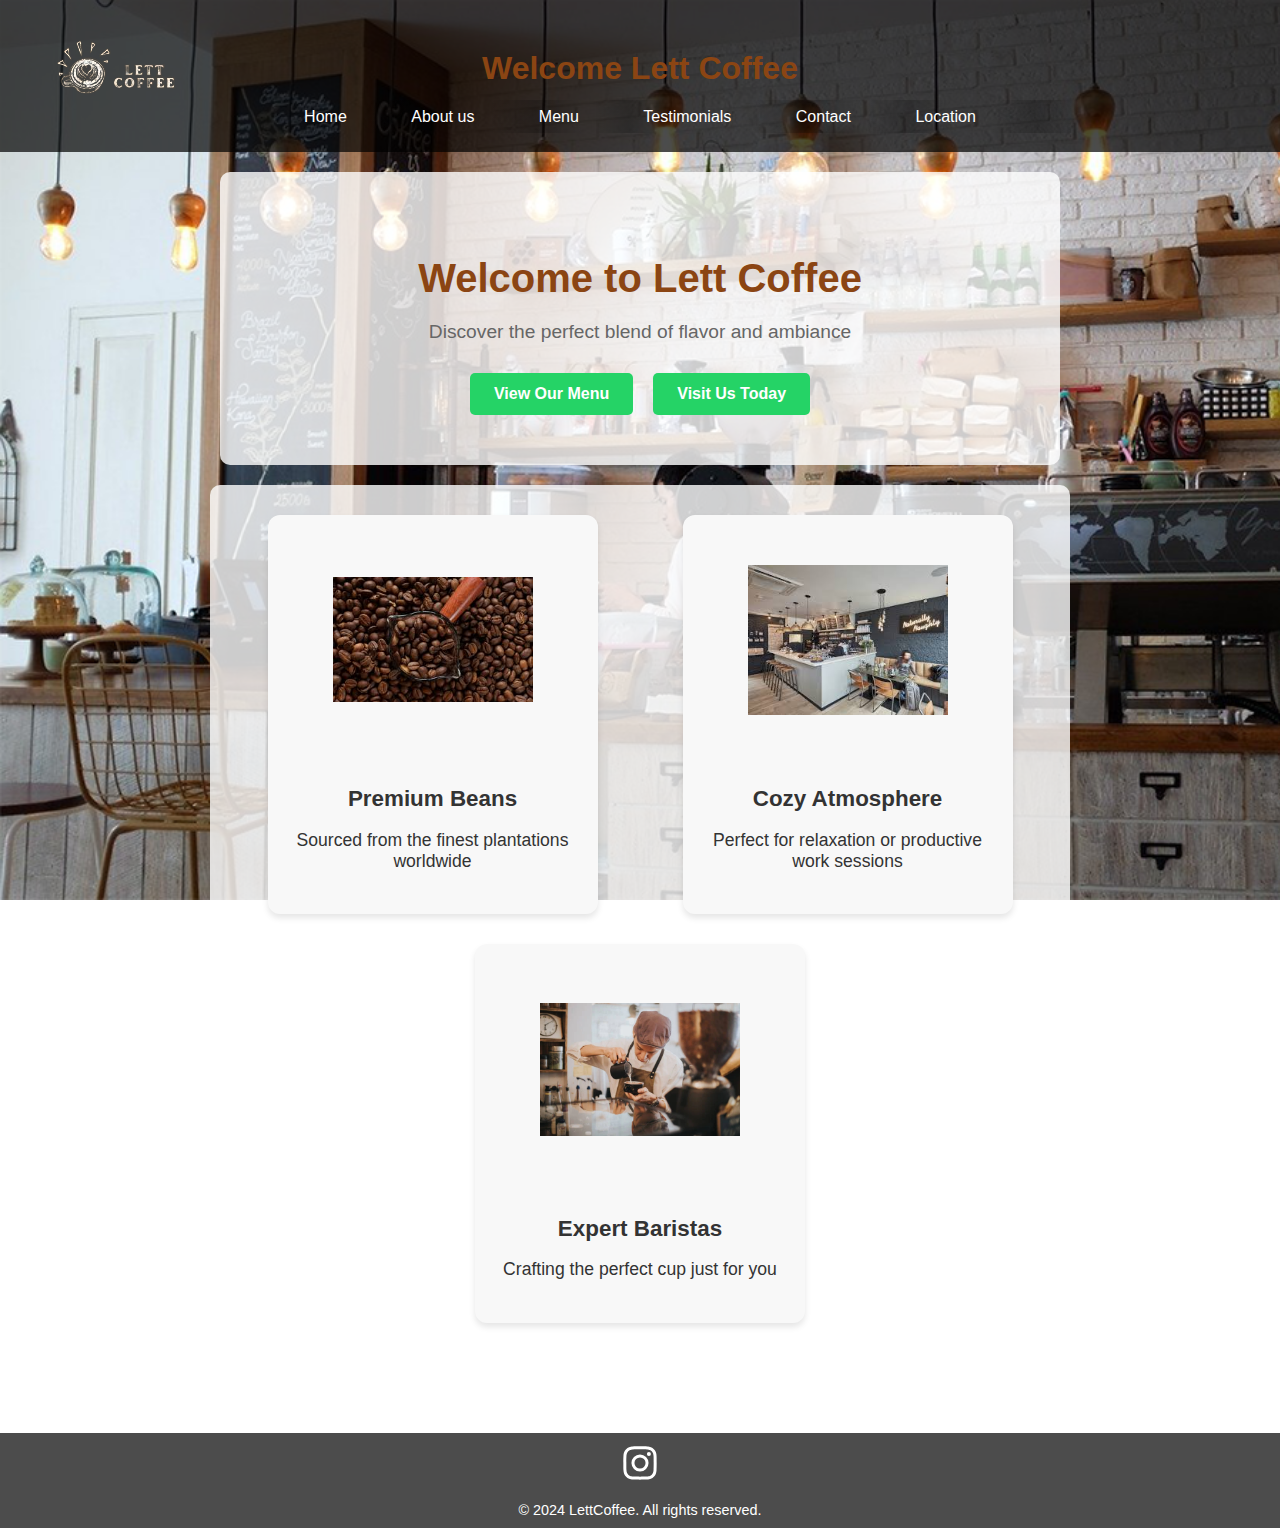
<file: index.html>
<!DOCTYPE html>
<html lang="en">
  <head>
    <meta charset="UTF-8" />
    <meta name="viewport" content="width=device-width, initial-scale=1.0" />
    <title>Cafe Delight</title>
    <link rel="stylesheet" href="styles.css" />
  </head>
  <body class="full-height-layout">
    <header>
      <img src="./assets/cafe-logo.png" alt="Cafe Logo" class="logo" />
      <h1>Welcome Lett Coffee</h1>
      <nav>
        <ul class="nav-links">
          <li><a href="index.html">Home</a></li>
          <li><a href="about.us.html">About us</a></li>
          <li><a href="menu.html">Menu</a></li>
          <li><a href="testimonials.html">Testimonials</a></li>
          <li><a href="contact.html">Contact</a></li>
          <li><a href="map.html">Location</a></li>
        </ul>
        <div class="toggler">
          <span></span>
          <span></span>
          <span></span>
        </div>
      </nav>
    </header>

    <main>
      <section id="home">
        <h2>Welcome to Lett Coffee</h2>
        <p>Discover the perfect blend of flavor and ambiance</p>
        <div class="cta-buttons">
          <a href="menu.html" class="btn">View Our Menu</a>
          <a href="contact.html" class="btn">Visit Us Today</a>
        </div>
      </section>

      <section id="features">
        <div class="feature-container">
          <div class="feature">
            <img src="./assets/coffee-bean.png" alt="Premium Coffee Beans" />
            <h3>Premium Beans</h3>
            <p>Sourced from the finest plantations worldwide</p>
          </div>
        </div>
        <div class="feature-container">
          <div class="feature">
            <img src="./assets/interior.png" alt="Cozy Atmosphere" />
            <h3>Cozy Atmosphere</h3>
            <p>Perfect for relaxation or productive work sessions</p>
          </div>
        </div>
        <div class="feature-container">
          <div class="feature">
            <img src="./assets/barista.png" alt="Expert Baristas" />
            <h3>Expert Baristas</h3>
            <p>Crafting the perfect cup just for you</p>
          </div>
        </div>
      </section>
    </main>

    <footer>
      <a
        href="https://www.instagram.com/lettcoffee"
        target="_blank"
        rel="noopener noreferrer"
        class="instagram-link"
      >
        <svg
          class="instagram-logo"
          fill="currentColor"
          viewBox="0 0 24 24"
          aria-hidden="true"
        >
          <path
            fill-rule="evenodd"
            d="M12.315 2c2.43 0 2.784.013 3.808.06 1.064.049 1.791.218 2.427.465a4.902 4.902 0 011.772 1.153 4.902 4.902 0 011.153 1.772c.247.636.416 1.363.465 2.427.048 1.067.06 1.407.06 4.123v.08c0 2.643-.012 2.987-.06 4.043-.049 1.064-.218 1.791-.465 2.427a4.902 4.902 0 01-1.153 1.772 4.902 4.902 0 01-1.772 1.153c-.636.247-1.363.416-2.427.465-1.067.048-1.407.06-4.123.06h-.08c-2.643 0-2.987-.012-4.043-.06-1.064-.049-1.791-.218-2.427-.465a4.902 4.902 0 01-1.772-1.153 4.902 4.902 0 01-1.153-1.772c-.247-.636-.416-1.363-.465-2.427-.047-1.024-.06-1.379-.06-3.808v-.63c0-2.43.013-2.784.06-3.808.049-1.064.218-1.791.465-2.427a4.902 4.902 0 011.153-1.772A4.902 4.902 0 015.45 2.525c.636-.247 1.363-.416 2.427-.465C8.901 2.013 9.256 2 11.685 2h.63zm-.081 1.802h-.468c-2.456 0-2.784.011-3.807.058-.975.045-1.504.207-1.857.344-.467.182-.8.398-1.15.748-.35.35-.566.683-.748 1.15-.137.353-.3.882-.344 1.857-.047 1.023-.058 1.351-.058 3.807v.468c0 2.456.011 2.784.058 3.807.045.975.207 1.504.344 1.857.182.466.399.8.748 1.15.35.35.683.566 1.15.748.353.137.882.3 1.857.344 1.054.048 1.37.058 4.041.058h.08c2.597 0 2.917-.01 3.96-.058.976-.045 1.505-.207 1.858-.344.466-.182.8-.398 1.15-.748.35-.35.566-.683.748-1.15.137-.353.3-.882.344-1.857.048-1.055.058-1.37.058-4.041v-.08c0-2.597-.01-2.917-.058-3.96-.045-.976-.207-1.505-.344-1.858a3.097 3.097 0 00-.748-1.15 3.098 3.098 0 00-1.15-.748c-.353-.137-.882-.3-1.857-.344-1.023-.047-1.351-.058-3.807-.058zM12 6.865a5.135 5.135 0 110 10.27 5.135 5.135 0 010-10.27zm0 1.802a3.333 3.333 0 100 6.666 3.333 3.333 0 000-6.666zm5.338-3.205a1.2 1.2 0 110 2.4 1.2 1.2 0 010-2.4z"
            clip-rule="evenodd"
          />
        </svg>
      </a>
      <p>&copy; 2024 LettCoffee. All rights reserved.</p>
    </footer>
  </body>
</html>
</file>
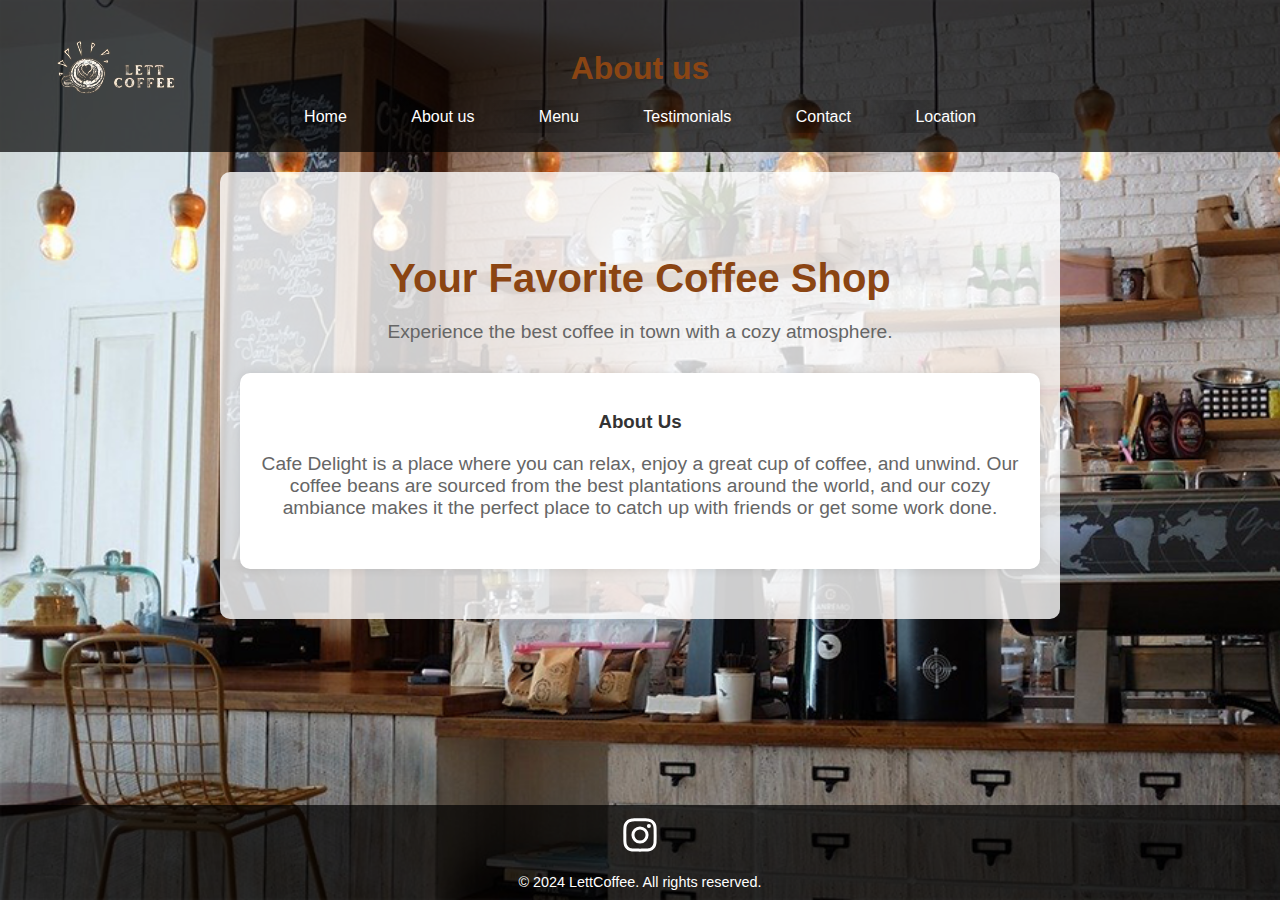
<file: about.us.html>
<!DOCTYPE html>
<html lang="en">
  <head>
    <meta charset="UTF-8" />
    <meta name="viewport" content="width=device-width, initial-scale=1.0" />
    <title>Cafe Delight</title>
    <link rel="stylesheet" href="styles.css" />
  </head>
  <body class="full-height-layout">
    <header>
      <img src="./assets/cafe-logo.png" alt="Cafe Logo" class="logo" />
      <h1>About us</h1>
      <nav>
        <ul class="nav-links">
          <li><a href="index.html">Home</a></li>
          <li><a href="about.us.html">About us</a></li>
          <li><a href="menu.html">Menu</a></li>
          <li><a href="testimonials.html">Testimonials</a></li>
          <li><a href="contact.html">Contact</a></li>
          <li><a href="map.html">Location</a></li>
        </ul>
        <div class="toggler">
          <span></span>
          <span></span>
          <span></span>
        </div>
      </nav>
    </header>

    <main>
      <section id="home">
        <h2>Your Favorite Coffee Shop</h2>
        <p>Experience the best coffee in town with a cozy atmosphere.</p>
        <div class="about-cafe">
          <h3>About Us</h3>
          <p>
            Cafe Delight is a place where you can relax, enjoy a great cup of
            coffee, and unwind. Our coffee beans are sourced from the best
            plantations around the world, and our cozy ambiance makes it the
            perfect place to catch up with friends or get some work done.
          </p>
        </div>
      </section>
    </main>

    <footer>
      <a
        href="https://www.instagram.com/lettcoffee"
        target="_blank"
        rel="noopener noreferrer"
        class="instagram-link"
      >
        <svg
          class="instagram-logo"
          fill="currentColor"
          viewBox="0 0 24 24"
          aria-hidden="true"
        >
          <path
            fill-rule="evenodd"
            d="M12.315 2c2.43 0 2.784.013 3.808.06 1.064.049 1.791.218 2.427.465a4.902 4.902 0 011.772 1.153 4.902 4.902 0 011.153 1.772c.247.636.416 1.363.465 2.427.048 1.067.06 1.407.06 4.123v.08c0 2.643-.012 2.987-.06 4.043-.049 1.064-.218 1.791-.465 2.427a4.902 4.902 0 01-1.153 1.772 4.902 4.902 0 01-1.772 1.153c-.636.247-1.363.416-2.427.465-1.067.048-1.407.06-4.123.06h-.08c-2.643 0-2.987-.012-4.043-.06-1.064-.049-1.791-.218-2.427-.465a4.902 4.902 0 01-1.772-1.153 4.902 4.902 0 01-1.153-1.772c-.247-.636-.416-1.363-.465-2.427-.047-1.024-.06-1.379-.06-3.808v-.63c0-2.43.013-2.784.06-3.808.049-1.064.218-1.791.465-2.427a4.902 4.902 0 011.153-1.772A4.902 4.902 0 015.45 2.525c.636-.247 1.363-.416 2.427-.465C8.901 2.013 9.256 2 11.685 2h.63zm-.081 1.802h-.468c-2.456 0-2.784.011-3.807.058-.975.045-1.504.207-1.857.344-.467.182-.8.398-1.15.748-.35.35-.566.683-.748 1.15-.137.353-.3.882-.344 1.857-.047 1.023-.058 1.351-.058 3.807v.468c0 2.456.011 2.784.058 3.807.045.975.207 1.504.344 1.857.182.466.399.8.748 1.15.35.35.683.566 1.15.748.353.137.882.3 1.857.344 1.054.048 1.37.058 4.041.058h.08c2.597 0 2.917-.01 3.96-.058.976-.045 1.505-.207 1.858-.344.466-.182.8-.398 1.15-.748.35-.35.566-.683.748-1.15.137-.353.3-.882.344-1.857.048-1.055.058-1.37.058-4.041v-.08c0-2.597-.01-2.917-.058-3.96-.045-.976-.207-1.505-.344-1.858a3.097 3.097 0 00-.748-1.15 3.098 3.098 0 00-1.15-.748c-.353-.137-.882-.3-1.857-.344-1.023-.047-1.351-.058-3.807-.058zM12 6.865a5.135 5.135 0 110 10.27 5.135 5.135 0 010-10.27zm0 1.802a3.333 3.333 0 100 6.666 3.333 3.333 0 000-6.666zm5.338-3.205a1.2 1.2 0 110 2.4 1.2 1.2 0 010-2.4z"
            clip-rule="evenodd"
          />
        </svg>
      </a>
      <p>&copy; 2024 LettCoffee. All rights reserved.</p>
    </footer>
  </body>
</html>
</file>
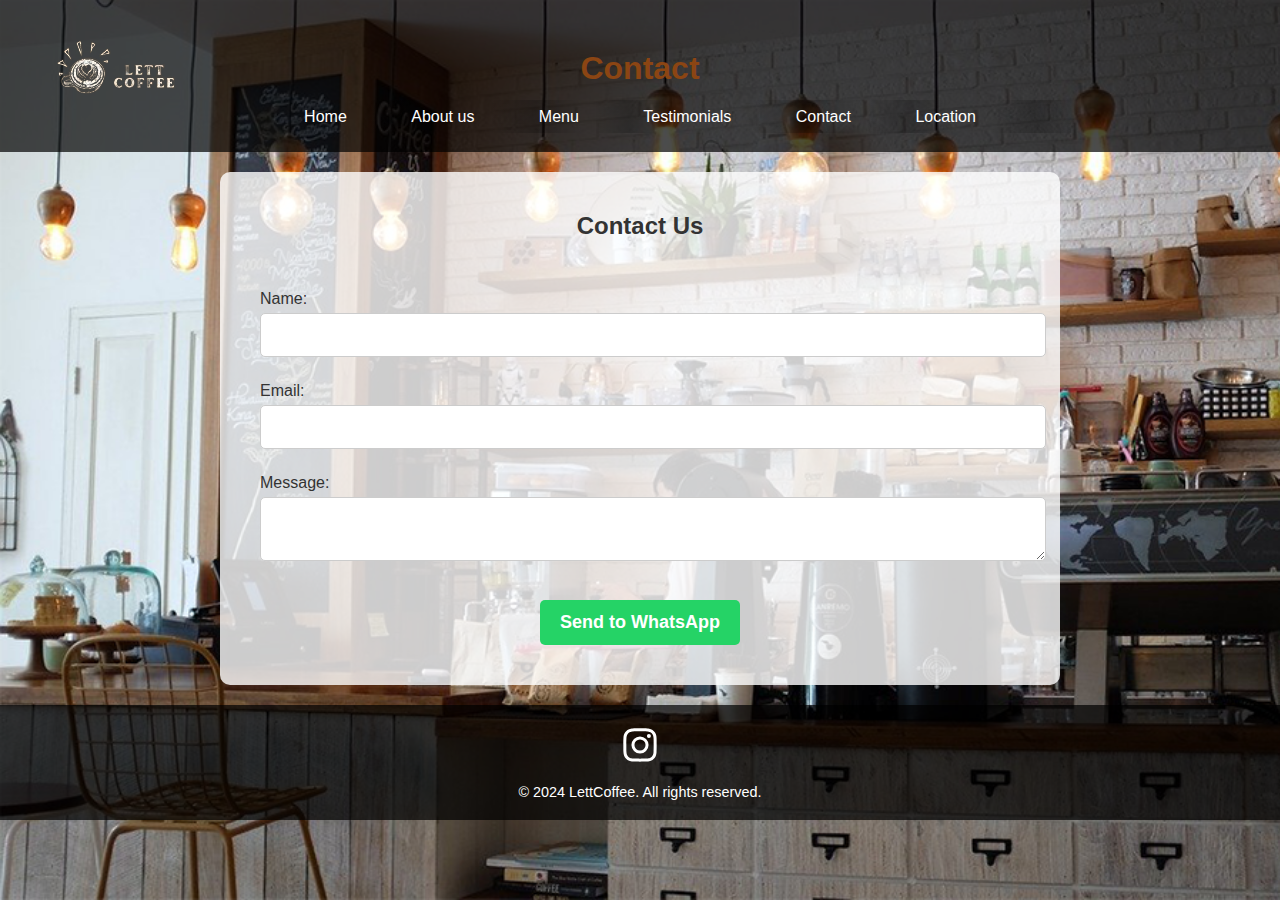
<file: contact.html>
<!DOCTYPE html>
<html lang="en">
  <head>
    <meta charset="UTF-8" />
    <meta name="viewport" content="width=device-width, initial-scale=1.0" />
    <title>Contact - Lett Coffee</title>
    <link rel="stylesheet" href="styles.css" />
  </head>
  <body>
    <header>
      <img src="./assets/cafe-logo.png" alt="Cafe Logo" class="logo" />
      <h1>Contact</h1>
      <nav>
        <ul class="nav-links">
          <li><a href="index.html">Home</a></li>
          <li><a href="about.us.html">About us</a></li>
          <li><a href="menu.html">Menu</a></li>
          <li><a href="testimonials.html">Testimonials</a></li>
          <li><a href="contact.html">Contact</a></li>
          <li><a href="map.html">Location</a></li>
        </ul>
      </nav>
    </header>

    <section id="contact">
      <h2>Contact Us</h2>
      <form id="contact-form">
        <label for="name">Name:</label>
        <input type="text" id="name" name="name" required />

        <label for="email">Email:</label>
        <input type="email" id="email" name="email" required />

        <label for="message">Message:</label>
        <textarea id="message" name="message" required></textarea>

        <button type="submit">Send to WhatsApp</button>
      </form>
    </section>

    <footer>
      <a
        href="https://www.instagram.com/lettcoffee"
        target="_blank"
        rel="noopener noreferrer"
        class="instagram-link"
      >
        <svg
          class="instagram-logo"
          fill="currentColor"
          viewBox="0 0 24 24"
          aria-hidden="true"
        >
          <path
            fill-rule="evenodd"
            d="M12.315 2c2.43 0 2.784.013 3.808.06 1.064.049 1.791.218 2.427.465a4.902 4.902 0 011.772 1.153 4.902 4.902 0 011.153 1.772c.247.636.416 1.363.465 2.427.048 1.067.06 1.407.06 4.123v.08c0 2.643-.012 2.987-.06 4.043-.049 1.064-.218 1.791-.465 2.427a4.902 4.902 0 01-1.153 1.772 4.902 4.902 0 01-1.772 1.153c-.636.247-1.363.416-2.427.465-1.067.048-1.407.06-4.123.06h-.08c-2.643 0-2.987-.012-4.043-.06-1.064-.049-1.791-.218-2.427-.465a4.902 4.902 0 01-1.772-1.153 4.902 4.902 0 01-1.153-1.772c-.247-.636-.416-1.363-.465-2.427-.047-1.024-.06-1.379-.06-3.808v-.63c0-2.43.013-2.784.06-3.808.049-1.064.218-1.791.465-2.427a4.902 4.902 0 011.153-1.772A4.902 4.902 0 015.45 2.525c.636-.247 1.363-.416 2.427-.465C8.901 2.013 9.256 2 11.685 2h.63zm-.081 1.802h-.468c-2.456 0-2.784.011-3.807.058-.975.045-1.504.207-1.857.344-.467.182-.8.398-1.15.748-.35.35-.566.683-.748 1.15-.137.353-.3.882-.344 1.857-.047 1.023-.058 1.351-.058 3.807v.468c0 2.456.011 2.784.058 3.807.045.975.207 1.504.344 1.857.182.466.399.8.748 1.15.35.35.683.566 1.15.748.353.137.882.3 1.857.344 1.054.048 1.37.058 4.041.058h.08c2.597 0 2.917-.01 3.96-.058.976-.045 1.505-.207 1.858-.344.466-.182.8-.398 1.15-.748.35-.35.566-.683.748-1.15.137-.353.3-.882.344-1.857.048-1.055.058-1.37.058-4.041v-.08c0-2.597-.01-2.917-.058-3.96-.045-.976-.207-1.505-.344-1.858a3.097 3.097 0 00-.748-1.15 3.098 3.098 0 00-1.15-.748c-.353-.137-.882-.3-1.857-.344-1.023-.047-1.351-.058-3.807-.058zM12 6.865a5.135 5.135 0 110 10.27 5.135 5.135 0 010-10.27zm0 1.802a3.333 3.333 0 100 6.666 3.333 3.333 0 000-6.666zm5.338-3.205a1.2 1.2 0 110 2.4 1.2 1.2 0 010-2.4z"
            clip-rule="evenodd"
          />
        </svg>
      </a>
      <p>&copy; 2024 LettCoffee. All rights reserved.</p>
    </footer>
  </body>
</html>
</file>
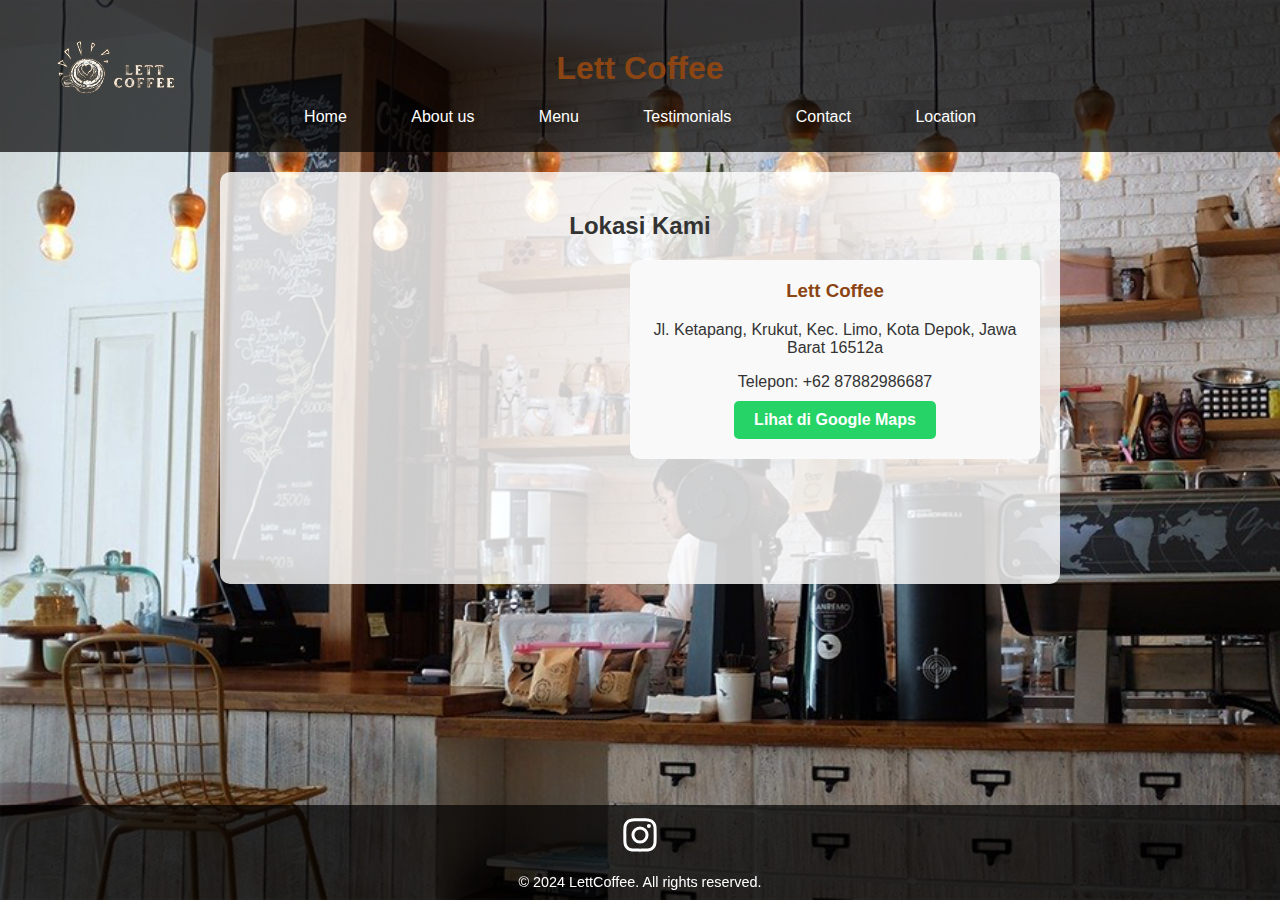
<file: map.html>
<!DOCTYPE html>
<html lang="id">
  <head>
    <meta charset="UTF-8" />
    <meta name="viewport" content="width=device-width, initial-scale=1.0" />
    <title>Lett Coffee</title>
    <link rel="stylesheet" href="styles.css" />
  </head>
  <body>
    <div class="full-height-layout">
      <header>
        <img src="./assets/cafe-logo.png" alt="Lett Coffee Logo" class="logo" />
        <h1>Lett Coffee</h1>
        <nav>
          <ul class="nav-links">
            <li><a href="index.html">Home</a></li>
            <li><a href="about.us.html">About us</a></li>
            <li><a href="menu.html">Menu</a></li>
            <li><a href="testimonials.html">Testimonials</a></li>
            <li><a href="contact.html">Contact</a></li>
            <li><a href="map.html">Location</a></li>
          </ul>
        </nav>
      </header>

      <main>
        <section id="location">
          <h2>Lokasi Kami</h2>
          <div class="location-container">
            <div class="map-container">
              <iframe
                src="https://www.google.com/maps/embed?pb=!1m18!1m12!1m3!1d3965.206824134685!2d106.7877051748304!3d-6.3672745936228825!2m3!1f0!2f0!3f0!3m2!1i1024!2i768!4f13.1!3m3!1m2!1s0x2e69ef0404fc19f7%3A0xae96174921371f88!2sLett%20Coffee!5e0!3m2!1sid!2sid!4v1720423349447!5m2!1sid!2sid"
                width="390"
                height="300"
                style="border: 0"
                allowfullscreen=""
                loading="lazy"
                referrerpolicy="no-referrer-when-downgrade"
              ></iframe>
            </div>
            <div class="address-container">
              <h3>Lett Coffee</h3>
              <p>
                Jl. Ketapang, Krukut, Kec. Limo, Kota Depok, Jawa Barat 16512a
              </p>
              <p>Telepon: +62 87882986687</p>
              <a
                href="https://maps.app.goo.gl/wUJyBwgK5gsCGWpz6"
                target="_blank"
                class="btn"
                >Lihat di Google Maps</a
              >
            </div>
          </div>
        </section>
      </main>

      <footer>
        <a
          href="https://www.instagram.com/lettcoffee"
          target="_blank"
          rel="noopener noreferrer"
          class="instagram-link"
        >
          <svg
            class="instagram-logo"
            fill="currentColor"
            viewBox="0 0 24 24"
            aria-hidden="true"
          >
            <path
              fill-rule="evenodd"
              d="M12.315 2c2.43 0 2.784.013 3.808.06 1.064.049 1.791.218 2.427.465a4.902 4.902 0 011.772 1.153 4.902 4.902 0 011.153 1.772c.247.636.416 1.363.465 2.427.048 1.067.06 1.407.06 4.123v.08c0 2.643-.012 2.987-.06 4.043-.049 1.064-.218 1.791-.465 2.427a4.902 4.902 0 01-1.153 1.772 4.902 4.902 0 01-1.772 1.153c-.636.247-1.363.416-2.427.465-1.067.048-1.407.06-4.123.06h-.08c-2.643 0-2.987-.012-4.043-.06-1.064-.049-1.791-.218-2.427-.465a4.902 4.902 0 01-1.772-1.153 4.902 4.902 0 01-1.153-1.772c-.247-.636-.416-1.363-.465-2.427-.047-1.024-.06-1.379-.06-3.808v-.63c0-2.43.013-2.784.06-3.808.049-1.064.218-1.791.465-2.427a4.902 4.902 0 011.153-1.772A4.902 4.902 0 015.45 2.525c.636-.247 1.363-.416 2.427-.465C8.901 2.013 9.256 2 11.685 2h.63zm-.081 1.802h-.468c-2.456 0-2.784.011-3.807.058-.975.045-1.504.207-1.857.344-.467.182-.8.398-1.15.748-.35.35-.566.683-.748 1.15-.137.353-.3.882-.344 1.857-.047 1.023-.058 1.351-.058 3.807v.468c0 2.456.011 2.784.058 3.807.045.975.207 1.504.344 1.857.182.466.399.8.748 1.15.35.35.683.566 1.15.748.353.137.882.3 1.857.344 1.054.048 1.37.058 4.041.058h.08c2.597 0 2.917-.01 3.96-.058.976-.045 1.505-.207 1.858-.344.466-.182.8-.398 1.15-.748.35-.35.566-.683.748-1.15.137-.353.3-.882.344-1.857.048-1.055.058-1.37.058-4.041v-.08c0-2.597-.01-2.917-.058-3.96-.045-.976-.207-1.505-.344-1.858a3.097 3.097 0 00-.748-1.15 3.098 3.098 0 00-1.15-.748c-.353-.137-.882-.3-1.857-.344-1.023-.047-1.351-.058-3.807-.058zM12 6.865a5.135 5.135 0 110 10.27 5.135 5.135 0 010-10.27zm0 1.802a3.333 3.333 0 100 6.666 3.333 3.333 0 000-6.666zm5.338-3.205a1.2 1.2 0 110 2.4 1.2 1.2 0 010-2.4z"
              clip-rule="evenodd"
            />
          </svg>
        </a>
        <p>&copy; 2024 LettCoffee. All rights reserved.</p>
      </footer>
  </body>
</html>
</file>
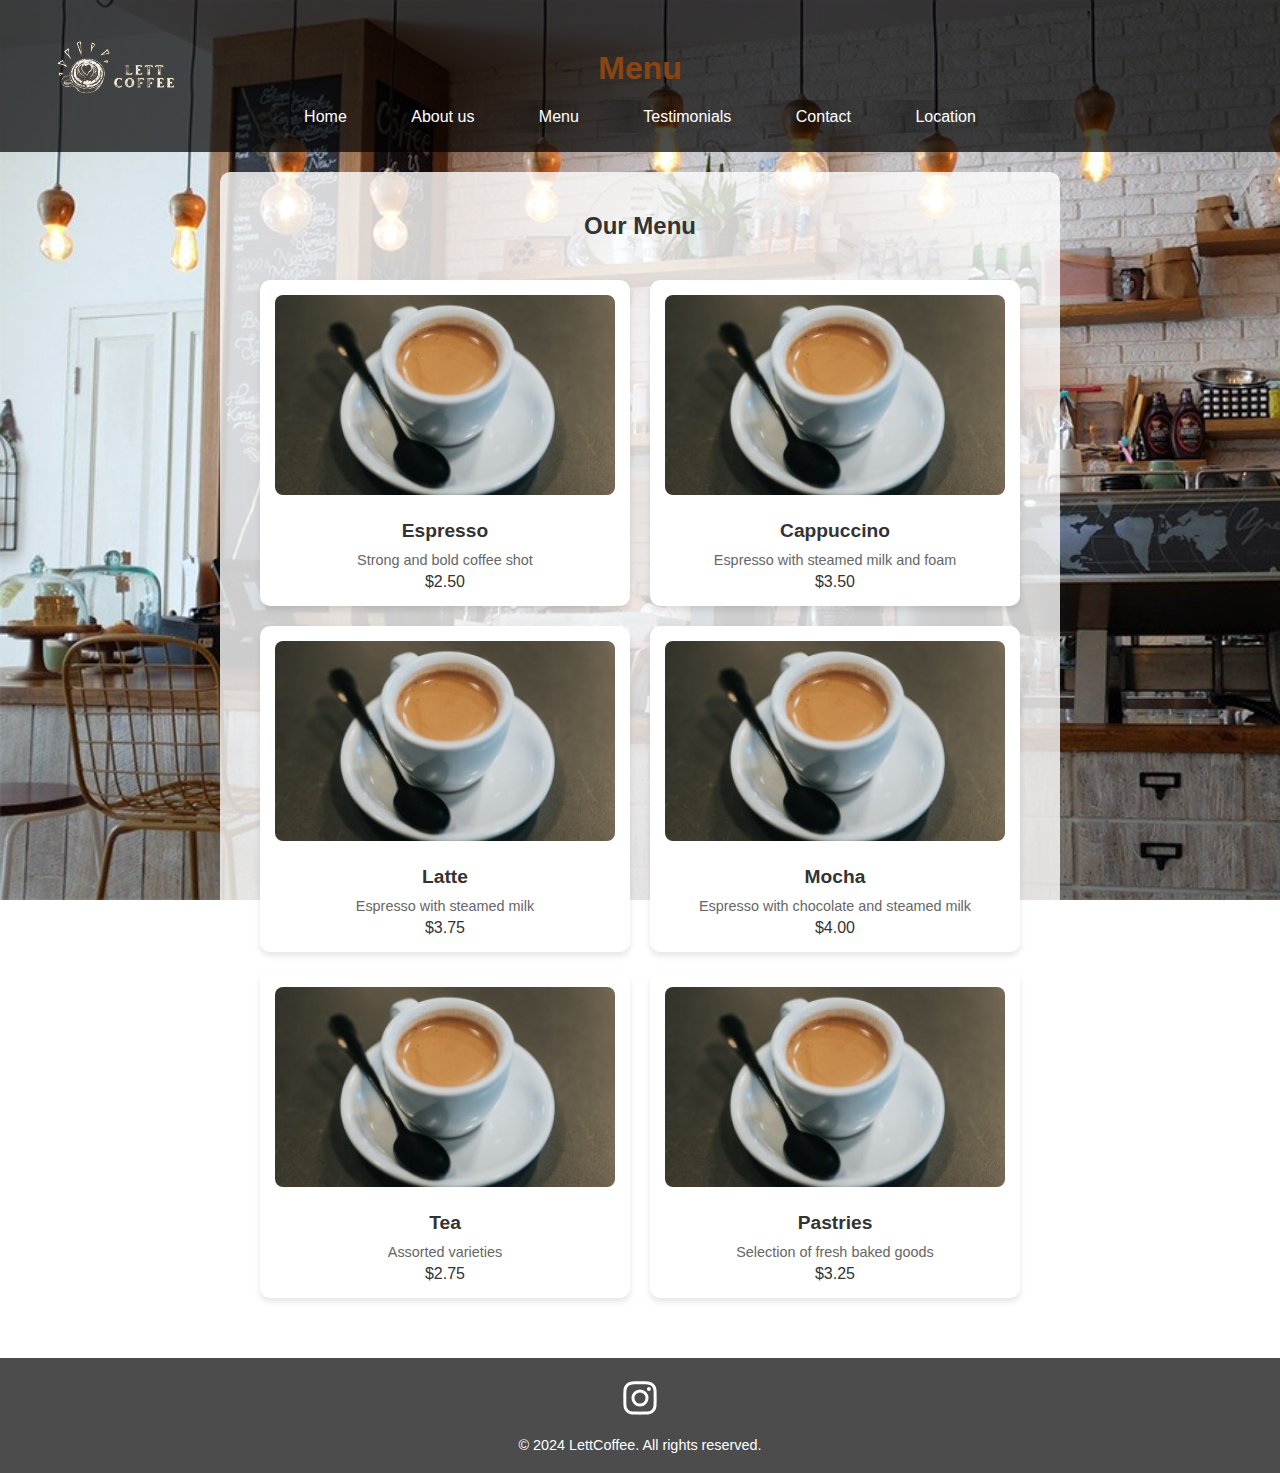
<file: menu.html>
<!DOCTYPE html>
<html lang="en">
  <head>
    <meta charset="UTF-8" />
    <meta name="viewport" content="width=device-width, initial-scale=1.0" />
    <title>Menu - Lett Coffee</title>
    <link rel="stylesheet" href="styles.css" />
  </head>
  <body>
    <header>
      <img src="./assets/cafe-logo.png" alt="Cafe Logo" class="logo" />
      <h1>Menu</h1>
      <nav>
        <ul class="nav-links">
          <li><a href="index.html">Home</a></li>
          <li><a href="about.us.html">About us</a></li>
          <li><a href="menu.html">Menu</a></li>
          <li><a href="testimonials.html">Testimonials</a></li>
          <li><a href="contact.html">Contact</a></li>
          <li><a href="map.html">Location</a></li>
        </ul>
      </nav>
    </header>

    <section id="menu">
      <h2>Our Menu</h2>
      <div class="menu-items">
        <div class="menu-item">
          <img src="./assets/1.png" alt="Espresso" class="menu-image" />
          <div class="menu-details">
            <h3>Espresso</h3>
            <p>Strong and bold coffee shot</p>
            <span class="price">$2.50</span>
          </div>
        </div>
        <div class="menu-item">
          <img src="./assets/1.png" alt="Cappuccino" class="menu-image" />
          <div class="menu-details">
            <h3>Cappuccino</h3>
            <p>Espresso with steamed milk and foam</p>
            <span class="price">$3.50</span>
          </div>
        </div>
        <div class="menu-item">
          <img src="./assets/1.png" alt="Latte" class="menu-image" />
          <div class="menu-details">
            <h3>Latte</h3>
            <p>Espresso with steamed milk</p>
            <span class="price">$3.75</span>
          </div>
        </div>
        <div class="menu-item">
          <img src="./assets/1.png" alt="Mocha" class="menu-image" />
          <div class="menu-details">
            <h3>Mocha</h3>
            <p>Espresso with chocolate and steamed milk</p>
            <span class="price">$4.00</span>
          </div>
        </div>
        <div class="menu-item">
          <img src="./assets/1.png" alt="Tea" class="menu-image" />
          <div class="menu-details">
            <h3>Tea</h3>
            <p>Assorted varieties</p>
            <span class="price">$2.75</span>
          </div>
        </div>
        <div class="menu-item">
          <img src="./assets/1.png" alt="Pastries" class="menu-image" />
          <div class="menu-details">
            <h3>Pastries</h3>
            <p>Selection of fresh baked goods</p>
            <span class="price">$3.25</span>
          </div>
        </div>
      </div>
    </section>

    <footer>
      <a
        href="https://www.instagram.com/lettcoffee"
        target="_blank"
        rel="noopener noreferrer"
        class="instagram-link"
      >
        <svg
          class="instagram-logo"
          fill="currentColor"
          viewBox="0 0 24 24"
          aria-hidden="true"
        >
          <path
            fill-rule="evenodd"
            d="M12.315 2c2.43 0 2.784.013 3.808.06 1.064.049 1.791.218 2.427.465a4.902 4.902 0 011.772 1.153 4.902 4.902 0 011.153 1.772c.247.636.416 1.363.465 2.427.048 1.067.06 1.407.06 4.123v.08c0 2.643-.012 2.987-.06 4.043-.049 1.064-.218 1.791-.465 2.427a4.902 4.902 0 01-1.153 1.772 4.902 4.902 0 01-1.772 1.153c-.636.247-1.363.416-2.427.465-1.067.048-1.407.06-4.123.06h-.08c-2.643 0-2.987-.012-4.043-.06-1.064-.049-1.791-.218-2.427-.465a4.902 4.902 0 01-1.772-1.153 4.902 4.902 0 01-1.153-1.772c-.247-.636-.416-1.363-.465-2.427-.047-1.024-.06-1.379-.06-3.808v-.63c0-2.43.013-2.784.06-3.808.049-1.064.218-1.791.465-2.427a4.902 4.902 0 011.153-1.772A4.902 4.902 0 015.45 2.525c.636-.247 1.363-.416 2.427-.465C8.901 2.013 9.256 2 11.685 2h.63zm-.081 1.802h-.468c-2.456 0-2.784.011-3.807.058-.975.045-1.504.207-1.857.344-.467.182-.8.398-1.15.748-.35.35-.566.683-.748 1.15-.137.353-.3.882-.344 1.857-.047 1.023-.058 1.351-.058 3.807v.468c0 2.456.011 2.784.058 3.807.045.975.207 1.504.344 1.857.182.466.399.8.748 1.15.35.35.683.566 1.15.748.353.137.882.3 1.857.344 1.054.048 1.37.058 4.041.058h.08c2.597 0 2.917-.01 3.96-.058.976-.045 1.505-.207 1.858-.344.466-.182.8-.398 1.15-.748.35-.35.566-.683.748-1.15.137-.353.3-.882.344-1.857.048-1.055.058-1.37.058-4.041v-.08c0-2.597-.01-2.917-.058-3.96-.045-.976-.207-1.505-.344-1.858a3.097 3.097 0 00-.748-1.15 3.098 3.098 0 00-1.15-.748c-.353-.137-.882-.3-1.857-.344-1.023-.047-1.351-.058-3.807-.058zM12 6.865a5.135 5.135 0 110 10.27 5.135 5.135 0 010-10.27zm0 1.802a3.333 3.333 0 100 6.666 3.333 3.333 0 000-6.666zm5.338-3.205a1.2 1.2 0 110 2.4 1.2 1.2 0 010-2.4z"
            clip-rule="evenodd"
          />
        </svg>
      </a>
      <p>&copy; 2024 LettCoffee. All rights reserved.</p>
    </footer>
  </body>
</html>
</file>
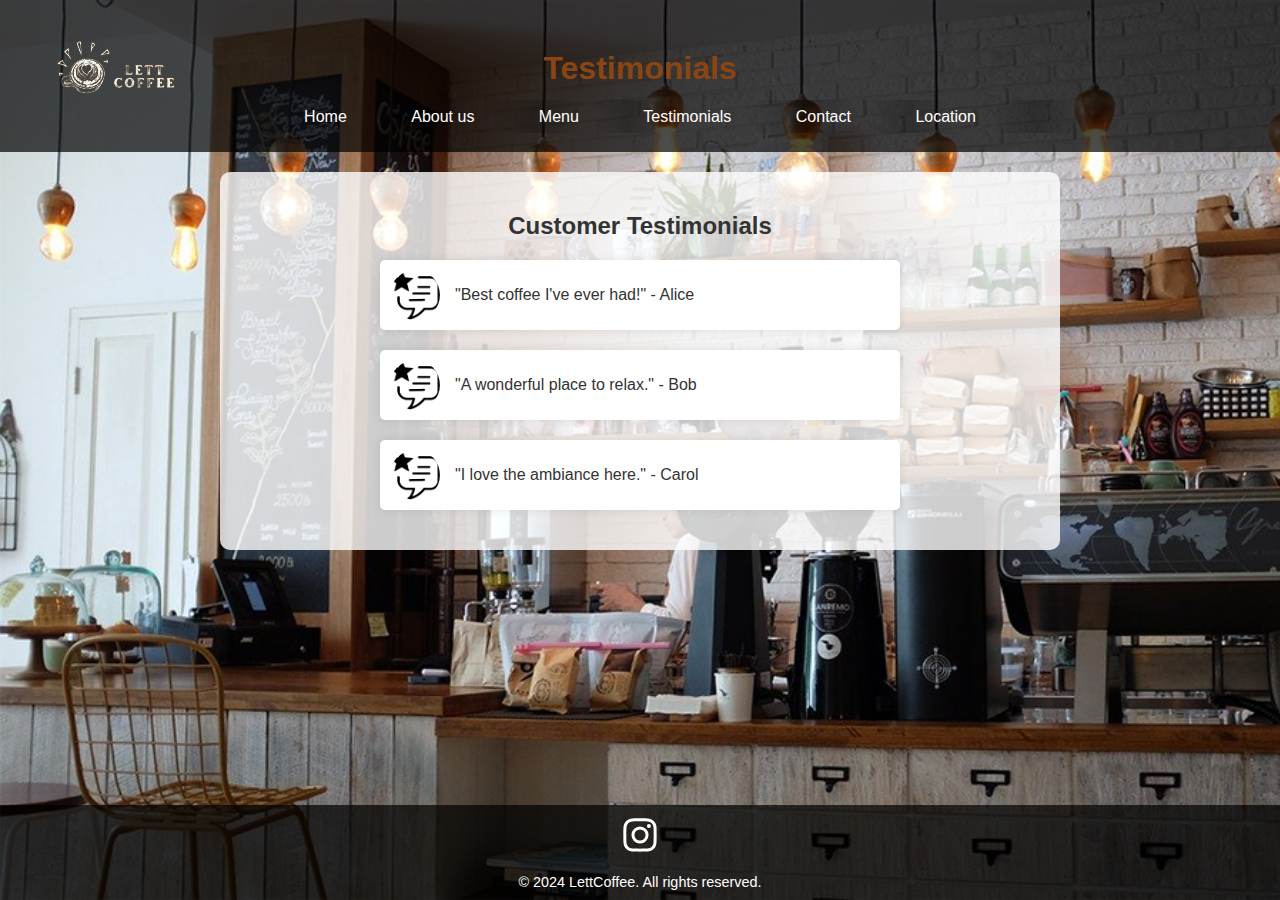
<file: testimonials.html>
<!DOCTYPE html>
<html lang="en">
  <head>
    <meta charset="UTF-8" />
    <meta name="viewport" content="width=device-width, initial-scale=1.0" />
    <title>Testimonials</title>
    <link rel="stylesheet" href="styles.css" />
  </head>
  <body class="full-height-layout">
    <header>
      <img src="./assets/cafe-logo.png" alt="Cafe Logo" class="logo" />
      <h1>Testimonials</h1>
      <nav>
        <div class="hamburger">
          <span></span>
          <span></span>
          <span></span>
        </div>
        <ul class="nav-links">
          <li><a href="index.html">Home</a></li>
          <li><a href="about.us.html">About us</a></li>
          <li><a href="menu.html">Menu</a></li>
          <li><a href="testimonials.html">Testimonials</a></li>
          <li><a href="contact.html">Contact</a></li>
          <li><a href="map.html">Location</a></li>
        </ul>
      </nav>
    </header>

    <main>
      <section id="testimonials">
        <h2>Customer Testimonials</h2>
        <div class="testimonial">
          <img
            src="./assets/customer1.jpg"
            alt="Customer 1"
            class="customer-icon"
          />
          <p>"Best coffee I've ever had!" - Alice</p>
        </div>
        <div class="testimonial">
          <img
            src="./assets/customer2.jpg"
            alt="Customer 2"
            class="customer-icon"
          />
          <p>"A wonderful place to relax." - Bob</p>
        </div>
        <div class="testimonial">
          <img
            src="./assets/customer3.jpg"
            alt="Customer 3"
            class="customer-icon"
          />
          <p>"I love the ambiance here." - Carol</p>
        </div>
      </section>
    </main>

    <footer>
      <a
        href="https://www.instagram.com/lettcoffee"
        target="_blank"
        rel="noopener noreferrer"
        class="instagram-link"
      >
        <svg
          class="instagram-logo"
          fill="currentColor"
          viewBox="0 0 24 24"
          aria-hidden="true"
        >
          <path
            fill-rule="evenodd"
            d="M12.315 2c2.43 0 2.784.013 3.808.06 1.064.049 1.791.218 2.427.465a4.902 4.902 0 011.772 1.153 4.902 4.902 0 011.153 1.772c.247.636.416 1.363.465 2.427.048 1.067.06 1.407.06 4.123v.08c0 2.643-.012 2.987-.06 4.043-.049 1.064-.218 1.791-.465 2.427a4.902 4.902 0 01-1.153 1.772 4.902 4.902 0 01-1.772 1.153c-.636.247-1.363.416-2.427.465-1.067.048-1.407.06-4.123.06h-.08c-2.643 0-2.987-.012-4.043-.06-1.064-.049-1.791-.218-2.427-.465a4.902 4.902 0 01-1.772-1.153 4.902 4.902 0 01-1.153-1.772c-.247-.636-.416-1.363-.465-2.427-.047-1.024-.06-1.379-.06-3.808v-.63c0-2.43.013-2.784.06-3.808.049-1.064.218-1.791.465-2.427a4.902 4.902 0 011.153-1.772A4.902 4.902 0 015.45 2.525c.636-.247 1.363-.416 2.427-.465C8.901 2.013 9.256 2 11.685 2h.63zm-.081 1.802h-.468c-2.456 0-2.784.011-3.807.058-.975.045-1.504.207-1.857.344-.467.182-.8.398-1.15.748-.35.35-.566.683-.748 1.15-.137.353-.3.882-.344 1.857-.047 1.023-.058 1.351-.058 3.807v.468c0 2.456.011 2.784.058 3.807.045.975.207 1.504.344 1.857.182.466.399.8.748 1.15.35.35.683.566 1.15.748.353.137.882.3 1.857.344 1.054.048 1.37.058 4.041.058h.08c2.597 0 2.917-.01 3.96-.058.976-.045 1.505-.207 1.858-.344.466-.182.8-.398 1.15-.748.35-.35.566-.683.748-1.15.137-.353.3-.882.344-1.857.048-1.055.058-1.37.058-4.041v-.08c0-2.597-.01-2.917-.058-3.96-.045-.976-.207-1.505-.344-1.858a3.097 3.097 0 00-.748-1.15 3.098 3.098 0 00-1.15-.748c-.353-.137-.882-.3-1.857-.344-1.023-.047-1.351-.058-3.807-.058zM12 6.865a5.135 5.135 0 110 10.27 5.135 5.135 0 010-10.27zm0 1.802a3.333 3.333 0 100 6.666 3.333 3.333 0 000-6.666zm5.338-3.205a1.2 1.2 0 110 2.4 1.2 1.2 0 010-2.4z"
            clip-rule="evenodd"
          />
        </svg>
      </a>
      <p>&copy; 2024 LettCoffee. All rights reserved.</p>
    </footer>
  </body>
</html>
</file>
<file: styles.css>
@keyframes buttonPulse {
  0% {
    transform: scale(1);
  }
  50% {
    transform: scale(1);
  }
  100% {
    transform: scale(1);
  }
}

body {
  font-family: Arial, sans-serif;
  margin: 0;
  padding: 0;
  background-image: url("./assets/cafe-background.jpg");
  background-size: cover;
  background-attachment: fixed;
  background-repeat: no-repeat;
  color: #333;
}

.full-height-layout {
  display: flex;
  flex-direction: column;
  min-height: 100vh;
}

header {
  background-color: rgba(0, 0, 0, 0.7);
  color: #fff;
  padding: 10px 0;
  text-align: center;
  position: relative;
}

header .logo {
  width: 200px;
  height: 200px;
  position: absolute;
  top: 50%;
  transform: translateY(-50%);
  left: 20px;
}

header h1 {
  margin-top: 40px;
  color: #8b4513; /* Warna coklat muda untuk "Lett Coffee" */
}

nav ul {
  list-style: none;
  padding: 0;
}

nav ul li {
  display: inline;
  margin: 0 15px;
}

nav ul li a {
  color: #fff;
  text-decoration: none;
  padding: 8px 15px;
  border-radius: 20px;
  transition: all 0.3s ease;
  position: relative;
  overflow: hidden;
}

nav ul li a::before {
  content: "";
  position: absolute;
  top: 0;
  left: 100%;
  width: 100%;
  height: 100%;
  background: linear-gradient(
    90deg,
    transparent,
    rgba(0, 0, 0, 0.2),
    transparent
  );
  transition: all 0.5s ease;
}

nav ul li a:hover {
  background-color: rgba(255, 255, 255, 0.1);
  box-shadow: 0 0 10px rgba(255, 255, 255, 0.3);
  animation: buttonPulse 0.8s infinite;
}

nav ul li a:hover::before {
  left: 100%;
}

nav ul li:nth-child(1) a:hover {
  color: #ffd700;
}

nav ul li:nth-child(2) a:hover {
  color: #053651;
}

nav ul li:nth-child(3) a:hover {
  color: #ff6347;
}

nav ul li:nth-child(4) a:hover {
  color: #00ced1;
}

nav ul li:nth-child(5) a:hover {
  color: #32cd32;
}

.full-height-layout main {
  flex: 1;
  padding-bottom: 60px;
}

section {
  padding: 20px;
  text-align: center;
  background-color: rgba(255, 255, 255, 0.8);
  margin: 20px auto;
  border-radius: 10px;
  max-width: 800px;
}

.about-cafe {
  background-color: #fff;
  padding: 20px;
  border-radius: 10px;
  box-shadow: 0 0 10px rgba(0, 0, 0, 0.1);
  text-align: center;
  margin-top: 20px;
}

#menu {
  text-align: center;
  padding: 20px;
}

.menu-items {
  display: grid;
  grid-template-columns: repeat(auto-fit, minmax(250px, 1fr));
  gap: 20px;
  justify-content: center;
  max-width: 1200px;
  margin: 0 auto;
  padding: 20px;
}

.menu-item {
  display: flex;
  flex-direction: column;
  align-items: center;
  background-color: #fff;
  border-radius: 10px;
  padding: 15px;
  box-shadow: 0 4px 6px rgba(0, 0, 0, 0.1);
  transition: transform 0.3s ease;
}

.menu-item:hover {
  transform: translateY(-5px);
}

.menu-image {
  width: 100%;
  height: 200px;
  object-fit: cover;
  border-radius: 8px;
  margin-bottom: 15px;
}

.menu-item h3 {
  margin: 10px 0;
  font-size: 1.2em;
}

.menu-item p {
  margin: 5px 0;
  font-size: 0.9em;
  color: #666;
}

.testimonial {
  margin: 20px auto;
  padding: 10px;
  background-color: #fff;
  border-radius: 5px;
  box-shadow: 0 0 10px rgba(0, 0, 0, 0.1);
  max-width: 500px;
  display: flex;
  align-items: center;
}

.customer-icon {
  width: 50px;
  height: 50px;
  border-radius: 50%;
  margin-right: 15px;
}

form {
  max-width: 800px;
  margin: 0 auto;
  text-align: left;
  padding: 20px;
}

label {
  display: block;
  margin: 10px 0 5px;
}

input,
textarea {
  width: 100%;
  padding: 12px;
  margin-bottom: 15px;
  border: 1px solid #ccc;
  border-radius: 5px;
  font-size: 16px;
}

button {
  display: block;
  width: auto;
  min-width: 200px;
  padding: 12px 20px;
  background-color: #333;
  color: #fff;
  border: none;
  border-radius: 5px;
  cursor: pointer;
  margin: 20px auto 0;
  font-size: 18px;
}

button:hover {
  background-color: #555;
}

.full-height-layout footer {
  background-color: rgba(0, 0, 0, 0.7);
  color: #fff;
  text-align: center;
  padding: 10px 0;
  width: 100%;
  margin-top: auto;
}

footer {
  background-color: rgba(0, 0, 0, 0.7);
  color: #fff;
  text-align: center;
  padding: 20px 0;
  width: 100%;
  display: flex;
  flex-direction: column;
  align-items: center;
}

.instagram-link {
  display: inline-block;
  margin-bottom: 15px;
}

.instagram-logo {
  width: 40px;
  height: 40px;
  color: #fff; /* Warna logo */
  transition: color 0.3s ease, transform 0.3s ease;
}

.instagram-link:hover .instagram-logo {
  color: #e1306c; /* Warna Instagram ketika di-hover */
  transform: scale(1.1);
}

footer p {
  margin: 0;
  font-size: 0.9em;
}

.toggler {
  display: none;
  flex-direction: column;
  cursor: pointer;
}

.toggler span {
  background-color: #fff;
  margin: 4px;
  width: 25px;
  height: 2px;
}

/* Media Queries untuk Responsiveness */
@media (max-width: 840px) {
  form {
    width: 90%;
    max-width: 100%;
  }
}

@media (max-width: 768px) {
  header {
    text-align: center;
    padding: 20px 0;
  }

  header .logo {
    width: 150px;
    height: 150px;
    position: absolute;
    top: 80px;
    left: 50%;
    transform: translateX(-50%);
  }

  header h1 {
    margin-top: 120px;
  }

  nav ul li {
    display: block;
    margin: 10px 0;
  }

  section {
    width: 90%;
    margin: 20px auto;
    padding: 15px;
  }

  .testimonial {
    flex-direction: column;
    text-align: center;
  }

  .customer-icon {
    margin-bottom: 10px;
  }

  button {
    width: 100%;
  }

  .menu-items {
    grid-template-columns: repeat(auto-fit, minmax(200px, 1fr));
  }

  header .logo {
    width: 190px;
    height: 190px;
    top: -20px;
  }

  header h1 {
    margin-top: 80px;
  }

  nav ul li {
    display: inline;
    margin: 0 1px;
  }
}

@media (max-width: 480px) {
  .cta-buttons {
    flex-direction: row;
    flex-wrap: wrap;
    justify-content: center;
  }

  .btn {
    font-size: 0.9em;
    padding: 10px 15px;
    margin: 5px;
    flex: 0 1 calc(50% - 10px);
    max-width: calc(50% - 10px);
  }

  #home h2 {
    font-size: 2em;
  }

  #home p {
    font-size: 1em;
  }
}

button[type="submit"] {
  background-color: #25d366; /* Warna hijau WhatsApp */
  color: white;
  font-weight: bold;
  transition: background-color 0.3s ease;
}

button[type="submit"]:hover {
  background-color: #128c7e; /* Warna hijau WhatsApp yang lebih gelap saat hover */
}

/* Styles untuk homepage baru */
#home {
  text-align: center;
  padding: 50px 20px;
}

#home h2 {
  font-size: 2.5em;
  margin-bottom: 20px;
  color: #8b4513; /* Warna putih cream untuk "Welcome to" */
}

#home h2 span {
  color: #8b4513; /* Warna coklat muda untuk "Lett Coffee" di dalam judul welcome */
}

#home p {
  font-size: 1.2em;
  margin-bottom: 30px;
  color: #666;
}

.cta-buttons {
  display: flex;
  justify-content: center;
  gap: 20px;
}

.btn {
  display: inline-block;
  padding: 12px 24px;
  background-color: #25d366;
  color: white;
  text-decoration: none;
  border-radius: 5px;
  font-weight: bold;
  transition: background-color 0.3s ease;
}

.btn:hover {
  background-color: #128c7e;
}

#features {
  display: flex;
  justify-content: space-around;
  flex-wrap: wrap;
  gap: 30px;
  padding: 30px;
}

.feature-container {
  flex-basis: calc(33.333% - 20px);
  min-width: 280px;
  background-color: #f8f8f8;
  border-radius: 12px;
  padding: 25px;
  box-shadow: 0 4px 6px rgba(0, 0, 0, 0.1);
}

.feature {
  text-align: center;
}

.feature img {
  width: 200px; /* Memperbesar ukuran gambar */
  height: 200px; /* Menjaga aspek rasio 1:1 */
  object-fit: contain; /* Memastikan gambar tidak terpotong */
  margin-bottom: 20px;
}
.feature h3 {
  margin-bottom: 15px;
  font-size: 1.4em;
}

.feature p {
  font-size: 1.1em;
}

/* Media query untuk responsiveness fitur */
@media (max-width: 768px) {
  #features {
    flex-direction: column;
    align-items: center;
  }

  .feature {
    width: 100%;
    max-width: none;
  }
}

.location-container {
  display: flex;
  flex-wrap: wrap;
  justify-content: space-between;
  align-items: flex-start;
  gap: 20px;
}

.map-container {
  flex: 1;
  min-width: 300px;
}

.address-container {
  flex: 1;
  min-width: 300px;
  padding: 20px;
  background-color: #f9f9f9;
  border-radius: 10px;
}

.address-container h3 {
  margin-top: 0;
  color: #8b4513;
}

.address-container p {
  margin-bottom: 10px;
}

.address-container .btn {
  display: inline-block;
  padding: 10px 20px;
  background-color: #25d366;
  color: white;
  text-decoration: none;
  border-radius: 5px;
  font-weight: bold;
  transition: background-color 0.3s ease;
}

.address-container .btn:hover {
  background-color: #128c7e;
}

@media (max-width: 768px) {
  .location-container {
    flex-direction: column;
  }

  .map-container,
  .address-container {
    width: 100%;
  }
}
</file>
